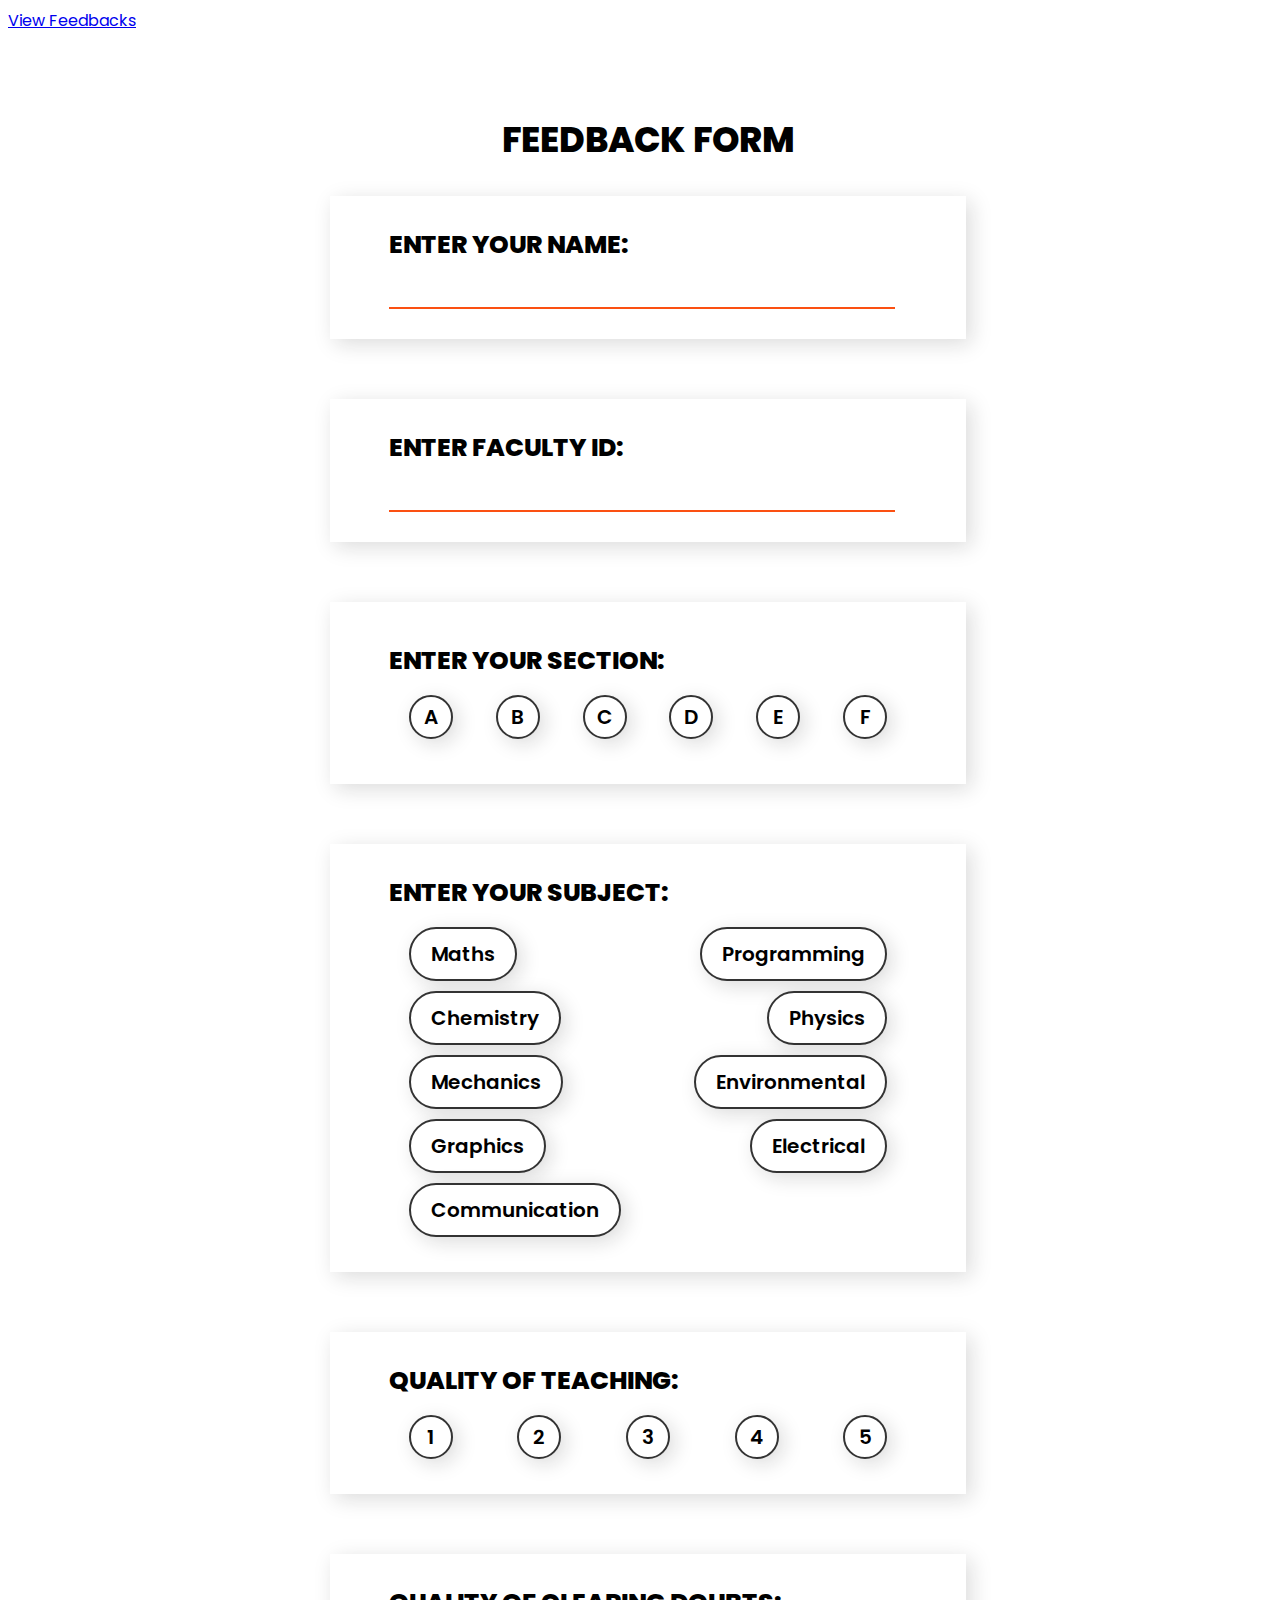
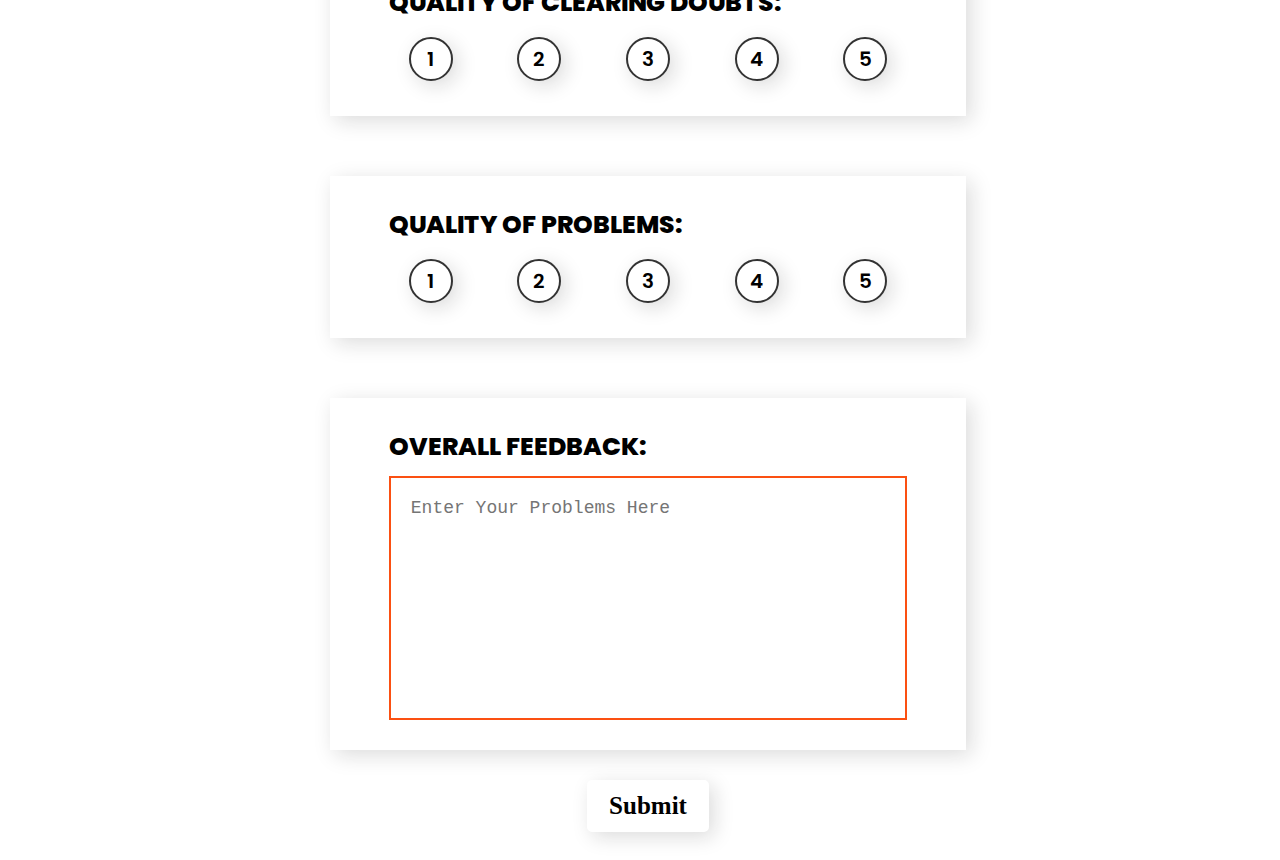
<file: Application Code/index.html>
<!DOCTYPE html>
<html>
<head>
	<title>
		Feedback Web App
	</title>
	<script src="https://ajax.googleapis.com/ajax/libs/jquery/3.4.1/jquery.min.js"></script>
	<meta name="viewport" content="width=device-width, initial-scale=1,user-scalable=no">
	<link href="https://fonts.googleapis.com/css?family=Poppins:400,500,600,800&display=swap" rel="stylesheet">
	<link rel="stylesheet" type="text/css" href="index.css">
</head>
<body>
	<div class="links">
		<div class="link"><a href="main.html">View Feedbacks</a></div>
	</div>
	<form>
		<div class="mainform">
			<div class="heading">
				FEEDBACK FORM 
			</div>
			<div class="question">
				<div class="cont">
					<div class="qs">Enter Your name:</div>
					<input type="text" name="name" class="textinput">
				</div>
			</div>

			<div class="question">
				<div class="cont">
					<div class="qs">Enter Faculty ID:</div>
					<input type="number" name="Fid" class="textinput">
				</div>
			</div>

			<div class="question">
				<div class="cont radio">
					<div class="qs">Enter Your Section:</div>
					<div class="section">
						<input type="radio" id="A" name="section" value="A" class="radio">
						<label for="A">A</label>
						<input type="radio"  id="B"  name="section" value="B" class="radio">
						<label for="B">B</label>
						<input type="radio"  id="C"  name="section" value="C" class="radio">
						<label for="C">C</label>
						<input type="radio"  id="D"  name="section" value="D" class="radio"> 
						<label for="D">D</label>
						<input type="radio"  id="E"  name="section" value="E" class="radio">
						<label for="E">E</label>
						<input type="radio"  id="F"  name="section" value="F" class="radio">
						<label for="F">F</label>
					</div>
				</div>
			</div>

			<div class="question">
				<div class="cont subject">
					<div class="qs">Enter Your Subject:</div>
					<div class="section">
						<input type="radio" id="Maths" name="subject" value="Maths" class="">
						<label for="Maths">Maths</label>
						<input type="radio"  id="Programming"  name="subject" value="Programming" class=""> 
						<label for="Programming">Programming</label>
						<input type="radio"  id="Chemistry"  name="subject" value="Chemistry" class="">
						<label for="Chemistry">Chemistry</label>
						<input type="radio"  id="Physics"  name="subject" value="Physics" class="">
						<label for="Physics">Physics</label>
						<input type="radio"  id="Mechanics"  name="subject" value="Mechanics" class="">
						<label for="Mechanics">Mechanics</label>
						<input type="radio"  id="Environmental"  name="subject" value="Environmental" class="">
						<label for="Environmental">Environmental</label>
						<input type="radio"  id="Graphics"  name="subject" value="Graphics" class="">
						<label for="Graphics">Graphics</label>
						<input type="radio"  id="Electrical"  name="subject" value="Electrical" class="">
						<label for="Electrical">Electrical</label>
						<input type="radio"  id="Communication"  name="subject" value="Communication" class="">
						<label for="Communication">Communication</label>
					</div>
				</div>
			</div>

			<div class="question">
				<div class="cont quality">
					<div class="qs">Quality of  Teaching:</div>
					<div class="section">
						<input type="radio" id="q1" name="Quality" value="1" class="" >
						<label for="q1">1</label>
						<input type="radio"  id="q2"  name="Quality" value="2" class="">
						<label for="q2">2</label>
						<input type="radio"  id="q3"  name="Quality" value="3" class="">
						<label for="q3">3</label>
						<input type="radio"  id="q4"  name="Quality" value="4" class=""> 
						<label for="q4">4</label>
						<input type="radio"  id="q5"  name="Quality" value="5" class="">
						<label for="q5">5</label>
					</div>
				</div>
			</div>


			<div class="question">
				<div class="cont doubts">
					<div class="qs">Quality of  Clearing Doubts:</div>
					<div class="section">
						<input type="radio" id="d1" name="Doubts" value="1" class="">
						<label for="d1">1</label>
						<input type="radio"  id="d2"  name="Doubts" value="2" class="">
						<label for="d2">2</label>
						<input type="radio"  id="d3"  name="Doubts" value="3" class="">
						<label for="d3">3</label>
						<input type="radio"  id="d4"  name="Doubts" value="4" class=""> 
						<label for="d4">4</label>
						<input type="radio"  id="d5"  name="Doubts" value="5" class="">
						<label for="d5">5</label>
					</div>
				</div>
			</div>

			<div class="question">
				<div class="cont Problems">
					<div class="qs">Quality of Problems:</div>
					<div class="section">
						<input type="radio" id="p1" name="Problems" value="1" class="">
						<label for="p1">1</label>
						<input type="radio"  id="p2"  name="Problems" value="2" class="">
						<label for="p2">2</label>
						<input type="radio"  id="p3"  name="Problems" value="3" class="">
						<label for="p3">3</label>
						<input type="radio"  id="p4"  name="Problems" value="4" class=""> 
						<label for="p4">4</label>
						<input type="radio"  id="p5"  name="Problems" value="5" class="">
						<label for="p5">5</label>
					</div>
				</div>
			</div>

			<div class="question">
				<div class="cont Problems">
					<div class="qs">Overall Feedback:</div>
					<div class="section">
						<textarea id="w3mission" rows="4" cols="50" class="textarea" placeholder="Enter Your Problems Here"></textarea>
					</div>
				</div>
			</div>

			<input type="button" name="" value="Submit" class="submit">
		</div>
	</form>	

	<div class="popup">
		<div class="notif notif1">
			<div class="qs">Notification</div>
			<div class="ntext">
				Please complete the form!!
			</div>
			<div class="close c1">
				Close
			</div>
		</div>

		<div class="notif notif2">
			<div class="qs">Notification</div>
			<div class="ntext">
				Thank You For Filling The Form!! 
			</div>
			<div class="close c2">
				Close
			</div>
		</div>
	</div>

	<script type="text/javascript">
		var i = localStorage.getItem("i");
		console.log(i)
		if (i==null) {
			i = 0;
		}
		$("input[type='button']").click(function(){
			v0= $("input[name='name']").val();
			v1 = $("input[name='section']:checked").val();
			v2 = $("input[name='subject']:checked").val();
			v3 = $("input[name='Quality']:checked").val();
			v4 = $("input[name='Doubts']:checked").val();
			v5 = $("input[name='Problems']:checked").val();
			v6 = $(".textarea").val();
			v7 = $("input[name='Fid']").val();
			var data = [v0, v1, v2, v3, v4, v5, v6, v7]
			console.log(data)
			if (data[0] == null || data[1] == null || data[2] == null || data[3] == null || data[4] == null || data[5] == null || data[7] == null || data[6] == null) 
			{
				$(".popup").css({"display": "flex"})
				$(".notif1").css({"display": "block"})
				console.log(data)
			}
			else{
				localStorage.setItem("totalData"+i, JSON.stringify(data));
				var t = localStorage.getItem("totalData"+i);
				i++
				localStorage.setItem("i", i);
				console.log(t)
				$(".popup").css({"display": "flex"})
				$(".notif2").css({"display": "block"})
			}
		});

		$(".c1").click(function () {
				$(".popup").css({"display": "none"})
				$(".notif1").css({"display": "none"})
		})

		$(".c2").click(function () {
				$(".popup").css({"display": "none"})
				$(".notif2").css({"display": "none"})
		})

	</script>
</body>
</html>
</file>
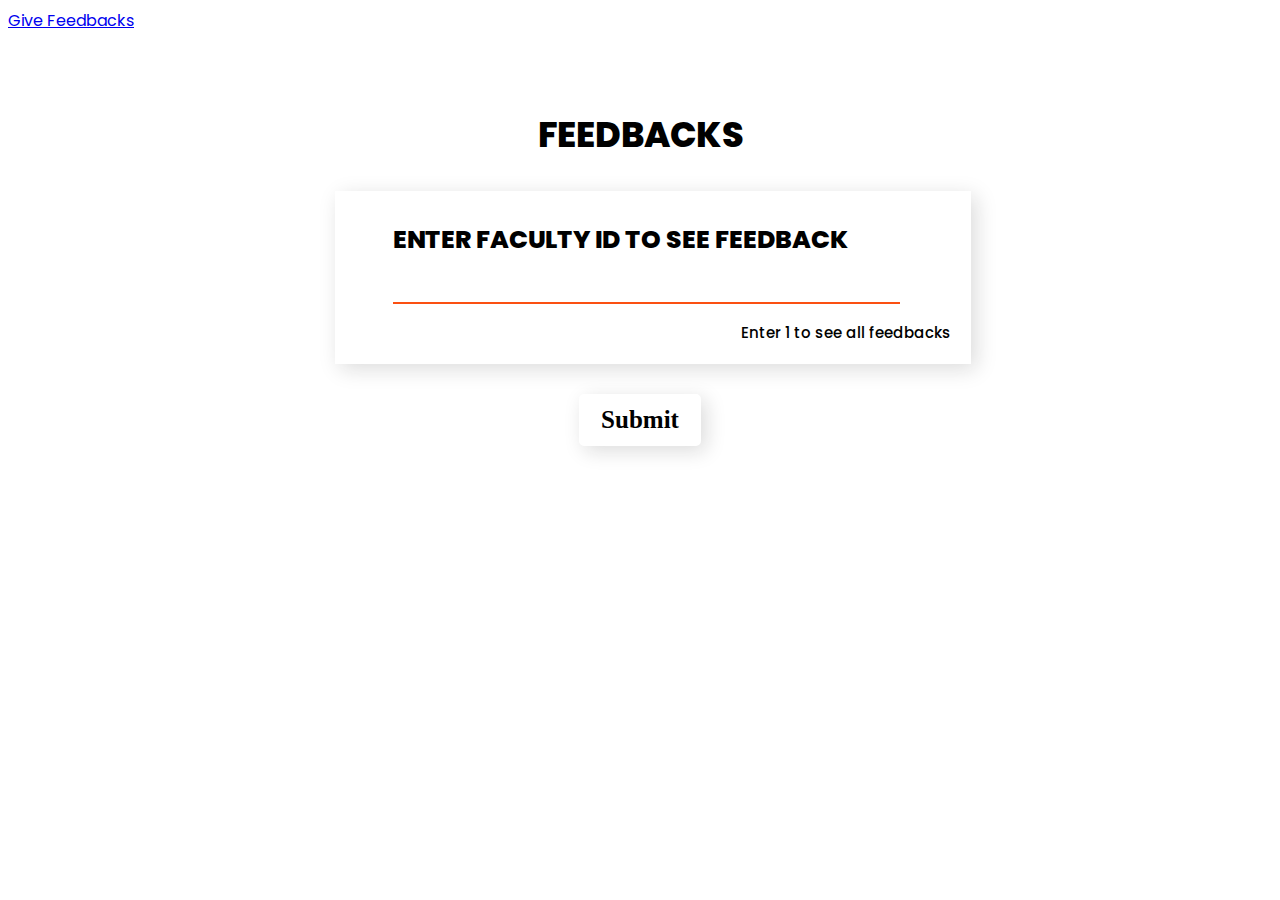
<file: Application Code/main.html>
<!DOCTYPE html>
<html>
<head>
	<title>
		Feedback Web App
	</title>
	<script src="https://ajax.googleapis.com/ajax/libs/jquery/3.4.1/jquery.min.js"></script>
	<meta name="viewport" content="width=device-width, initial-scale=1,user-scalable=no">
	<link href="https://fonts.googleapis.com/css?family=Poppins:400,500,600,800&display=swap" rel="stylesheet">
	<link rel="stylesheet" type="text/css" href="index.css">
	<link rel="stylesheet" type="text/css" href="main.css">
</head>
<body>
	<div class="links">
		<div class="link"><a href="index.html">Give Feedbacks</a></div>
	</div>
	<div class="search">
		<div class="heading">
			FEEDBACKS
		</div>
		<div class="question qedit">
			<div class="cont">
				<div class="qs">Enter Faculty ID To See Feedback</div>
				<input type="number" name="Fid" class="textinput">
			</div>
			<div class="note">Enter 1 to see all feedbacks</div>
		</div>

		<input type="button" name="" value="Submit" class="submit">
	</div>

	<div class="data">
	<!-- 	<div class="feedback">
			<div class="name">RAGHAV</div>
			<div class="section">Section J &#8226  Maths</div>
			<div class="line"></div>
			<div class="align quality">
				Quality of Teaching: <div class="circ">1</div>
			</div>
			<div class="align doubts">
				Quality of Clearing Doubts: <div class="circ">1</div>
			</div>	
			<div class="align problems">
				Quality of Problems: <div class="circ">1</div>
			</div>

			<div class="other">
				<div class="f">Other Problems:</div>
				 <div class="text">
				 	Lorem ipsum dolor sit amet, consectetur adipisicing elit, sed do eiusmod
				 	tempor incididunt ut labore et dolore magna aliqua. Ut enim ad minim veniam,
				 	quis nostrud exercitation ullamco laboris nisi ut aliquip ex ea commodo
				 	consequat.
				 </div>
			</div>
		</div> -->
	</div>


	<script type="text/javascript">
		$("input[type='button']").click(function(){
			$(".data").empty()
			value = $("input[name='Fid']").val();
			var i = localStorage.getItem("i");
			for(x = 0; x < i; x++){
				var t = JSON.parse(localStorage.getItem("totalData"+x));
				if (t[7]==value || value == 1) {
					var large = '<div class="feedback"><div class="name">'+ t[0] +'</div><div class="section">Section '+ t[1] +' &#8226  '+ t[2] +'</div><div class="line"></div><div class="align quality">Quality of Teaching: <div class="circ">'+ t[3] +'</div></div><div class="align doubts">Quality of Clearing Doubts: <div class="circ">'+ t[4] +'</div></div><div class="align problems">Quality of Problems: <div class="circ">'+ t[5] +'</div></div><div class="other"><div class="f">Other Problems:</div><div class="text">'+ t[6] +'</div></div></div>'
					$(".data").append(large)
				}
			}
		});

		$(document).keypress(function(event){
			$(".data").empty()
			value = $("input[name='Fid']").val();
			var i = localStorage.getItem("i");
			for(x = 0; x < i; x++){
				var t = JSON.parse(localStorage.getItem("totalData"+x));
				if (t[7]==value || value == 1) {
					var large = '<div class="feedback"><div class="name">'+ t[0] +'</div><div class="section">Section '+ t[1] +' &#8226  '+ t[2] +'</div><div class="line"></div><div class="align quality">Quality of Teaching: <div class="circ">'+ t[3] +'</div></div><div class="align doubts">Quality of Clearing Doubts: <div class="circ">'+ t[4] +'</div></div><div class="align problems">Quality of Problems: <div class="circ">'+ t[5] +'</div></div><div class="other"><div class="f">Other Problems:</div><div class="text">'+ t[6] +'</div></div></div>'
					$(".data").append(large)
				}
			}
		});
	</script>
</body>
</html>
</file>
<file: Application Code/index.css>
body{
	font-family: poppins;
	overflow-x: hidden;
	padding-bottom: 20px;
}

.mainform{
	display: flex;
	flex-direction: column;
	width: 100vw;
	align-items: center;
	justify-content: center;
	margin-top: 50px
}

.question{
	margin: 30px 0;
	box-shadow: 5px 5px 20px 0 rgba(20,20,20,0.15);
	width:45vw;
	padding: 30px;
	display: flex;
	align-items: center;
	justify-content: center;
}

.qs{
	font-size: 25px;
	font-weight: 800;
	text-transform: uppercase;
	width: 100%;
	text-align: left;
}
.cont{
	width: 90%;
}

.textinput{
	margin-top: 10px;
	width:90% ;
	outline: none;
	border: 0;
	border-bottom: 2px solid #FB5012;
	font-size: 20px;
	text-transform: uppercase;
	font-weight: 600;
	background: transparent;
	padding:0 20px 10px 20px;
}

.radio {
	margin: 10px;
}

.section{
	display: flex;
	width: 100%;
	justify-content: space-between;
	flex-wrap: wrap;
	margin-top: 10px;
}

input[type="radio"] {
	opacity: 0;
	position: fixed;
	width: 0
}

.cont label{
	width: 40px;
	height: 40px;
	font-size: 20px;
	border:  2.5px solid #333;
	text-align: center;
	margin: 5px 20px;
	background: #fff;
	border-radius: 200px;
	font-weight: 600;
	display: flex;
	align-items: center;
	justify-content: center;
	box-shadow: 5px 5px 20px 0 rgba(20,20,20,0.15);
	transition: border 0.2s ease;
}

.cont label:hover {
	border-color: #FB5012;
	cursor: pointer;
}

.cont input[type="radio"]:checked + label {
	border-color: #FB5012;
}

.subject label{
	padding: 10px 20px;
	width: auto;
	height: auto;
	font-size: 20px;
}
.submit{
	font-size: 25px;
	padding:10px 20px;
	font-family: cera pro;
	font-weight: 600;
	background: white;
	box-shadow: 5px 5px 20px 0 rgba(20,20,20,0.15);
	border: 0;
	border-radius: 5px;
	outline: none;
	border: 2px solid #fff;
}

.textarea{
	width: 100%;
	resize: none;
	outline: none;	
	border:  2px solid #FB5012;
	height: 200px;
	padding: 20px;
	font-weight: 500;
	font-size: 18px;
}

.popup{
	position: fixed;
	width: 100vw;
	height: 100vh;
	top: 0;
	left: 0;
	background: #fff;
	background: rgba(255, 255, 255, 0.8);
	display: flex;
	align-items: center;
	justify-content: center;
	flex-direction: column;
	display: none;
}

.notif{
	width: 45vw;
	background: #fff;
	box-shadow: 5px 5px 20px 0 rgba(20,20,20,0.15);
	padding: 30px;
	position: relative;
}

.notif1{
	display: none;
}

.notif2{
	display: none;
}

.close{
	position: absolute;
	top: 20px;
	right: 20px;
	text-transform: uppercase;
	font-weight: 600;
	cursor: pointer;
}

input::-webkit-outer-spin-button,
input::-webkit-inner-spin-button {
	-webkit-appearance: none;
	margin: 0;
}

.heading{
	text-align: center;
	margin-top: 30px;
	font-weight: 800;
	font-size: 35px;
}

@media screen and (max-width: 1000px) {
	.question{
		width: 80vw;
	}
}


@media screen and (max-width: 500px) {
	.section{
		justify-content: center;
	}

	.qs{
		text-align: center;
		font-size: 22px;
	}

	.question{
		width: 70vw;
	}

	.cont label{
		font-size: 18px;
	}
}
</file>
<file: Application Code/main.css>
body{
	font-family: poppins;
	overflow-x: hidden;
	padding-bottom: 20px;
}

.search{
	width: 100%;
	display: flex;
	align-items: center;
	justify-content: center;
	flex-direction: column;
	margin-top: 45px;
}

.data{
	width: 100vw;
	display: flex;
	align-items: center;
	justify-content: center;
	flex-direction: column;
}

.feedback{
	width: 45vw;
	box-shadow: 5px 5px 20px 0 rgba(20,20,20,0.15);
	padding: 20px;
	margin: 20px 0 ;
}

.name{
	margin-top: 15px;
	margin-left: 30px;
	font-size: 28px;
	font-weight: 600;
	text-transform: uppercase;
}

.section{
	margin-left: 30px;
	margin-top: -10px;
	font-size: 20px;
}

.align{
	font-size: 20px;
	margin-left: 30px;
	display: flex;
	height: 50px;
	align-items: center;
}

.other{
	margin-left: 30px;
	margin-bottom: 15px;
}

.text{
	text-align: justify;
	margin-right: 30px
}

.f{
	font-size: 20px;
}


.line{
	margin-left: 30px;
	width: 50px;
	height: 2px;
	margin-top: 5px;
	margin-bottom: 20px;
	background: #FB5012;
}

.circ{
	margin-left: 40px;
	width: 25px;
	height: 25px;
	font-size: 16px;
	border:  2.5px solid #FB5012;
	text-align: center;
	background: #fff;
	border-radius: 200px;
	font-weight: 600;
	box-shadow: 5px 5px 20px 0 rgba(20,20,20,0.15);
	display: flex;
	align-items: center;
	justify-content: center;
}

.qedit{
	flex-direction: column;
	padding: 30px;
	margin-left: 25px;
	position: relative;
	padding-bottom: 60px
}

.note{
	position: absolute;
	margin-top: 20px;
	font-size: 15px;
	bottom: 20px;
	right: 20px;
	font-weight: 500;
}

@media screen and (max-width: 1000px) {
	.question{
		width: 80vw;
	}
}


@media screen and (max-width: 500px) {
	.section{
		justify-content: center;
	}

	.qs{
		text-align: center;
		font-size: 22px;
	}

	.question{
		width: 70vw;
	}

	.cont label{
		font-size: 18px;
	}
}
</file>
